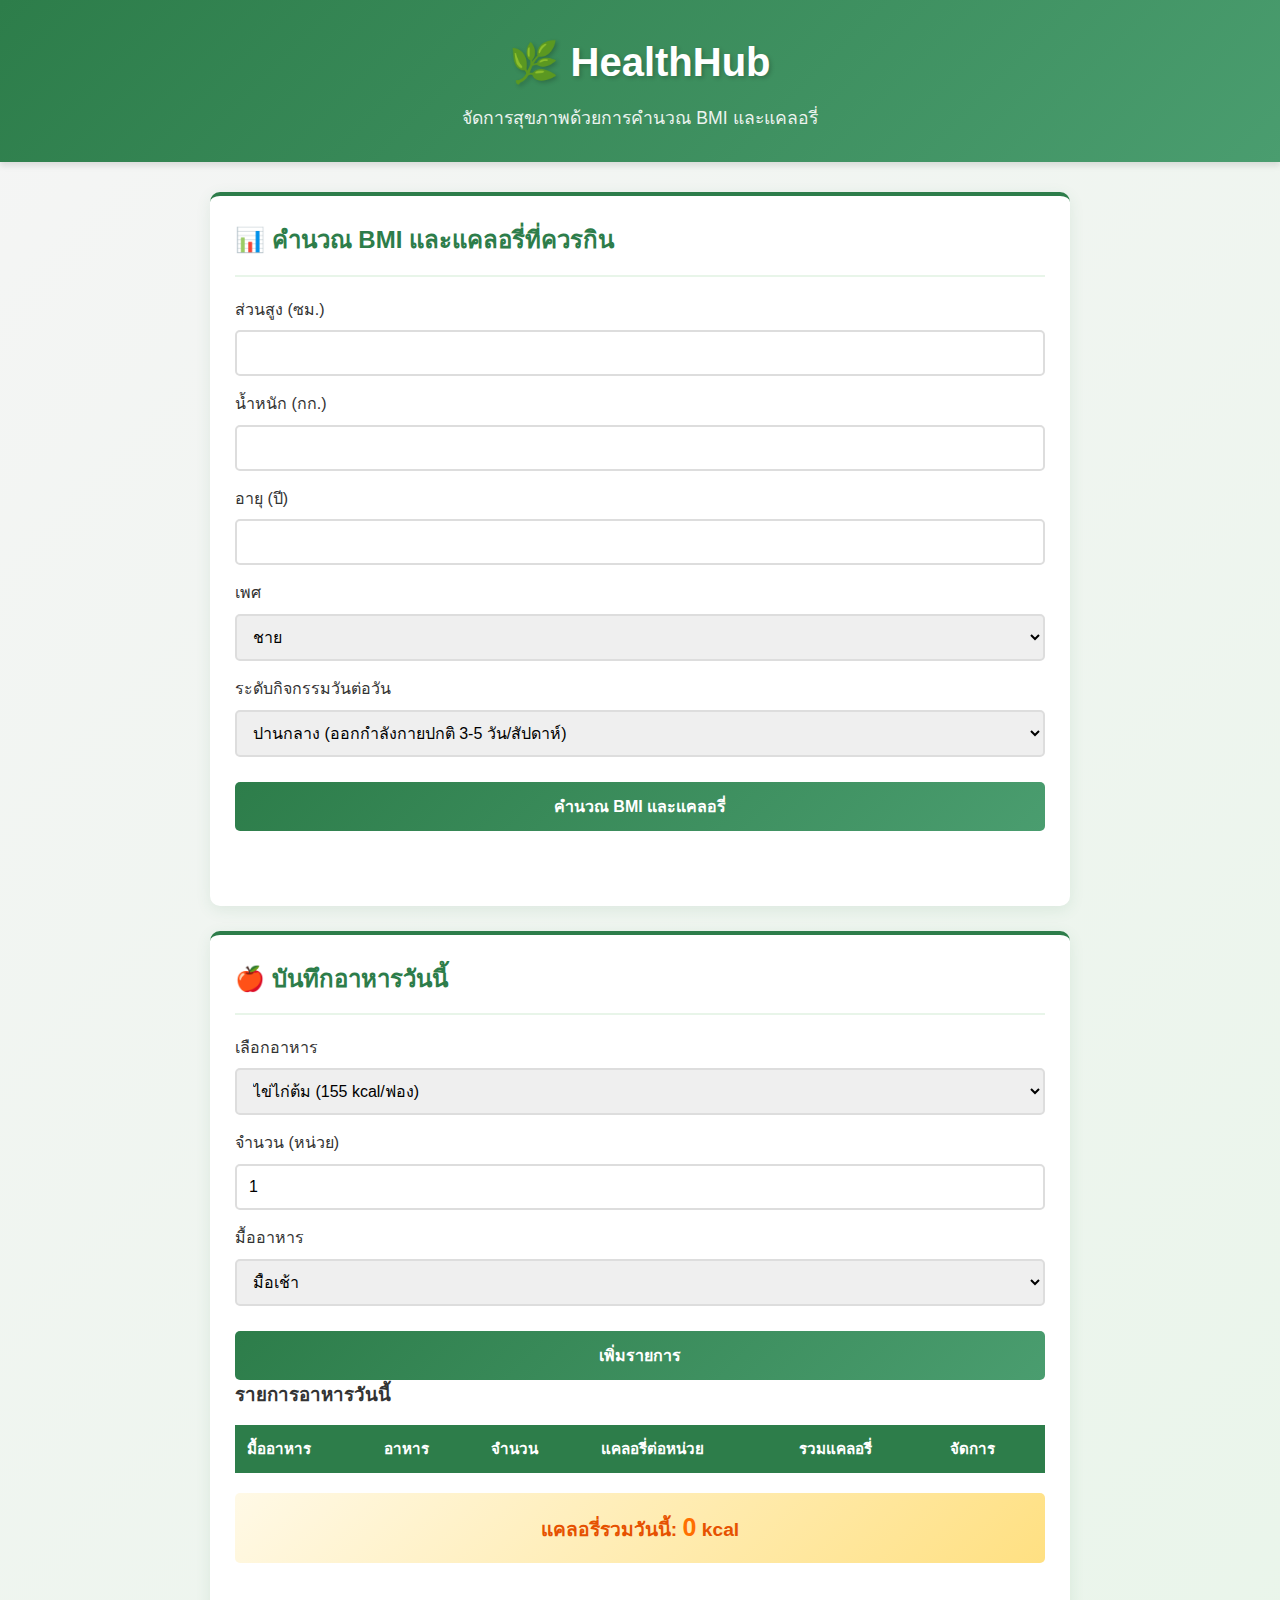
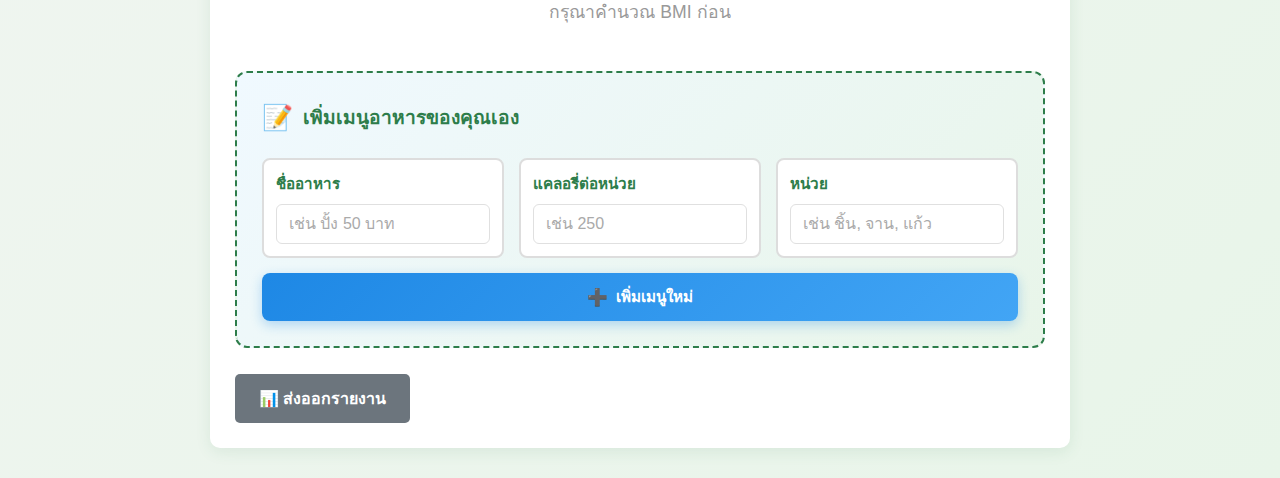
<file: index.html>
<!DOCTYPE html>
<html lang="th">
<head>
  <meta charset="UTF-8">
  <title>🌿 HealthHub - คำนวณ BMI & แคลอรี่</title>
  <meta name="viewport" content="width=device-width, initial-scale=1">
  <link rel="stylesheet" href="style.css">
</head>
<body>
  <header class="header">
    <div class="header-content">
      <h1>🌿 HealthHub</h1>
      <p class="tagline">จัดการสุขภาพด้วยการคำนวณ BMI และแคลอรี่</p>
    </div>
  </header>
  <main class="container">

    <!-- การ์ดคำนวณ BMI -->
    <section class="card bmi-card">
      <div class="card-header">
        <h2>📊 คำนวณ BMI และแคลอรี่ที่ควรกิน</h2>
      </div>
      <form id="bmi-form">
        <label>
          ส่วนสูง (ซม.)
          <input type="number" id="heightCm" required min="100" max="250">
        </label>
        <label>
          น้ำหนัก (กก.)
          <input type="number" id="weightKg" required min="20" max="250" step="0.1">
        </label>
        <label>
          อายุ (ปี)
          <input type="number" id="age" required min="1" max="150">
        </label>
        <label>
          เพศ
          <select id="gender" required>
            <option value="male">ชาย</option>
            <option value="female">หญิง</option>
          </select>
        </label>
        <label>
          ระดับกิจกรรมวันต่อวัน
          <select id="activityLevel" required>
            <option value="sedentary">น้อย (นั่งส่วนใหญ่ของวัน)</option>
            <option value="light">เบา (ออกกำลังกายเบา 1-3 วัน/สัปดาห์)</option>
            <option value="moderate" selected>ปานกลาง (ออกกำลังกายปกติ 3-5 วัน/สัปดาห์)</option>
            <option value="active">สูง (ออกกำลังกายหนัก 6-7 วัน/สัปดาห์)</option>
            <option value="veryActive">สูงมาก (ออกกำลังกายหนักมากหรืองานหนัก)</option>
          </select>
        </label>
        <button type="submit">คำนวณ BMI และแคลอรี่</button>
      </form>
      <div id="bmi-result"></div>
    </section>

    <!-- การ์ดบันทึกอาหารวันนี้ -->
    <section class="card food-card">
      <div class="card-header">
        <h2>🍎 บันทึกอาหารวันนี้</h2>
      </div>
      <form id="food-form">
        <label>
          เลือกอาหาร
          <select id="foodSelect"></select>
        </label>

        <label>
          จำนวน (หน่วย)
          <input type="number" id="quantity" value="1" min="0.25" step="0.25">
        </label>

        <label>
          มื้ออาหาร
          <select id="mealType"></select>
        </label>

        <button type="submit">เพิ่มรายการ</button>
      </form>

      <h3>รายการอาหารวันนี้</h3>
      <table id="food-table">
        <thead>
          <tr>
            <th>มื้ออาหาร</th>
            <th>อาหาร</th>
            <th>จำนวน</th>
            <th>แคลอรี่ต่อหน่วย</th>
            <th>รวมแคลอรี่</th>
            <th>จัดการ</th> 
          </tr>
        </thead>
        <tbody></tbody>
      </table>

      <div class="total">
        แคลอรี่รวมวันนี้: <span id="total-calories">0</span> kcal
      </div>

      <div id="calorie-status"></div>

      <!-- ส่วนเพิ่มอาหารกำหนดเอง -->
      <div class="custom-food-section">
        <h3>เพิ่มเมนูอาหารของคุณเอง</h3>
        <div class="form-group">
          <label>
            <span>ชื่ออาหาร</span>
            <input 
              type="text" 
              id="customFoodName" 
              placeholder="เช่น ปั้ง 50 บาท">
          </label>
          
          <label>
            <span>แคลอรี่ต่อหน่วย</span>
            <input 
              type="number" 
              id="customFoodCalories" 
              placeholder="เช่น 250" 
              min="0">
          </label>
          
          <label>
            <span>หน่วย</span>
            <input 
              type="text" 
              id="customFoodUnit" 
              placeholder="เช่น ชิ้น, จาน, แก้ว">
          </label>
        </div>
        
        <button type="button" class="btn-add-custom" onclick="addCustomFood()">
          เพิ่มเมนูใหม่
        </button>
      </div>

      <!-- ปุ่มส่งออกรายงาน -->
      <div style="margin-top: 16px;">
        <button type="button" class="btn-export" onclick="exportReport()" style="background: #6c757d;">📊 ส่งออกรายงาน</button>
      </div>
    </section>
  </main>

  <script src="app.js"></script>
</body>
</html>
</file>
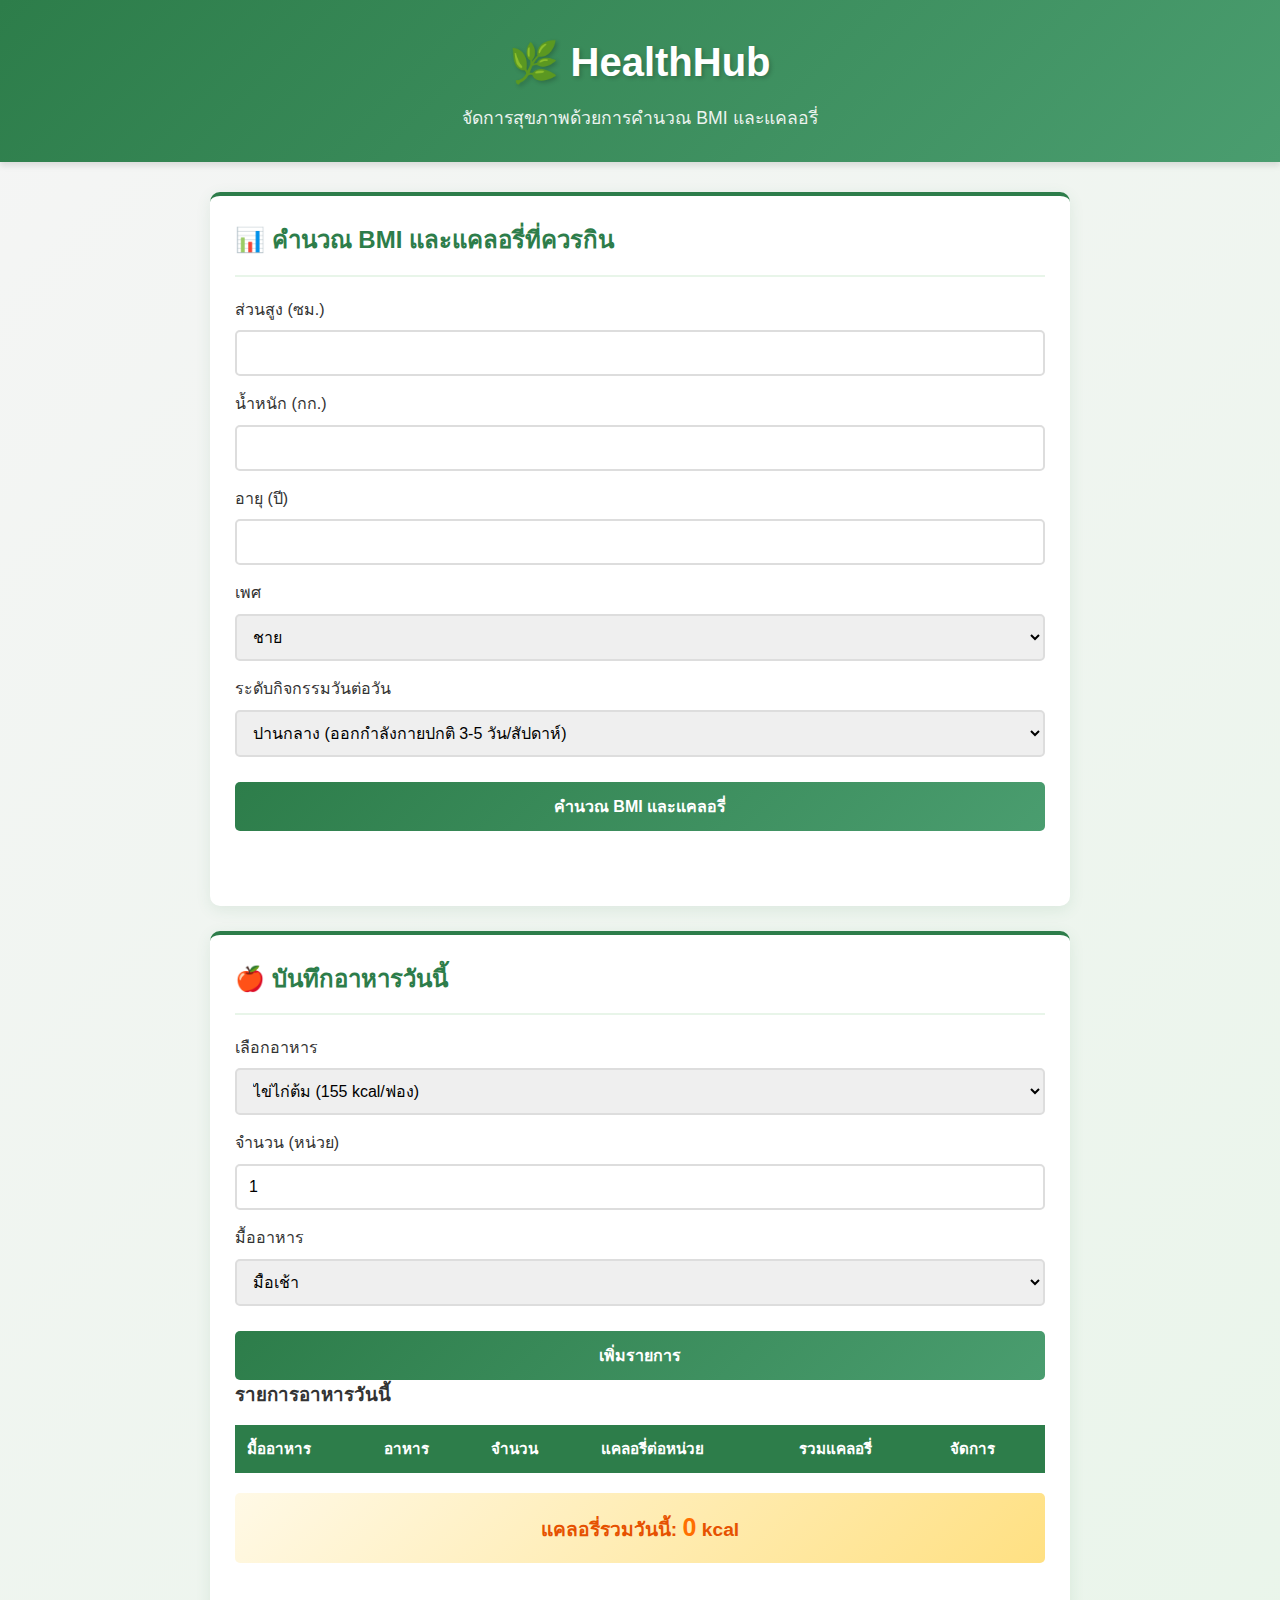
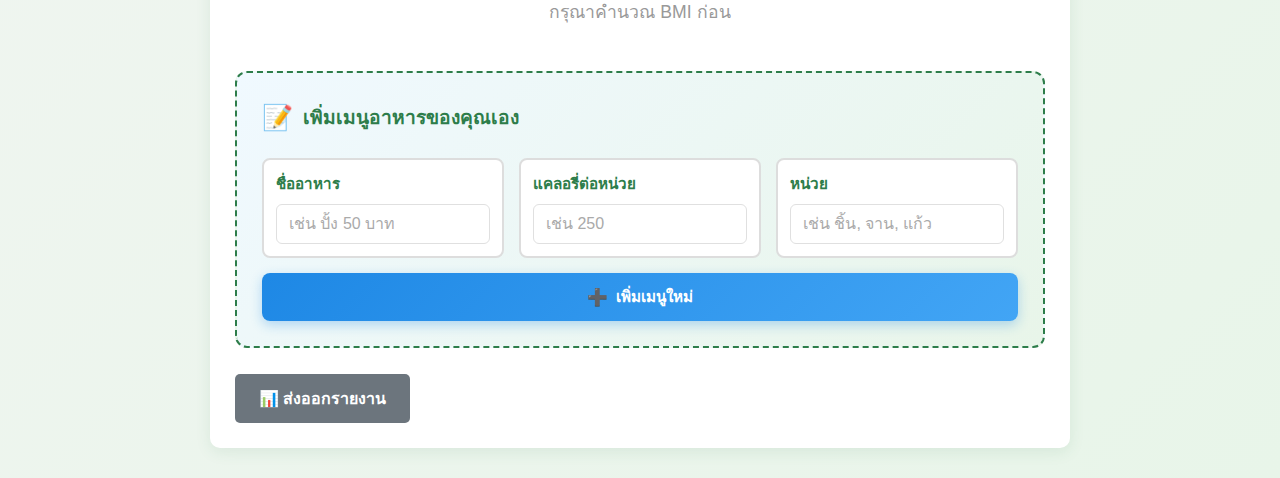
<file: public/index.html>
<!DOCTYPE html>
<html lang="th">
<head>
  <meta charset="UTF-8">
  <title>🌿 HealthHub - คำนวณ BMI & แคลอรี่</title>
  <meta name="viewport" content="width=device-width, initial-scale=1">
  <link rel="stylesheet" href="style.css">
</head>
<body>
  <header class="header">
    <div class="header-content">
      <h1>🌿 HealthHub</h1>
      <p class="tagline">จัดการสุขภาพด้วยการคำนวณ BMI และแคลอรี่</p>
    </div>
  </header>
  <main class="container">

    <!-- การ์ดคำนวณ BMI -->
    <section class="card bmi-card">
      <div class="card-header">
        <h2>📊 คำนวณ BMI และแคลอรี่ที่ควรกิน</h2>
      </div>
      <form id="bmi-form">
        <label>
          ส่วนสูง (ซม.)
          <input type="number" id="heightCm" required min="100" max="250">
        </label>
        <label>
          น้ำหนัก (กก.)
          <input type="number" id="weightKg" required min="20" max="250" step="0.1">
        </label>
        <label>
          อายุ (ปี)
          <input type="number" id="age" required min="1" max="150">
        </label>
        <label>
          เพศ
          <select id="gender" required>
            <option value="male">ชาย</option>
            <option value="female">หญิง</option>
          </select>
        </label>
        <label>
          ระดับกิจกรรมวันต่อวัน
          <select id="activityLevel" required>
            <option value="sedentary">น้อย (นั่งส่วนใหญ่ของวัน)</option>
            <option value="light">เบา (ออกกำลังกายเบา 1-3 วัน/สัปดาห์)</option>
            <option value="moderate" selected>ปานกลาง (ออกกำลังกายปกติ 3-5 วัน/สัปดาห์)</option>
            <option value="active">สูง (ออกกำลังกายหนัก 6-7 วัน/สัปดาห์)</option>
            <option value="veryActive">สูงมาก (ออกกำลังกายหนักมากหรืองานหนัก)</option>
          </select>
        </label>
        <button type="submit">คำนวณ BMI และแคลอรี่</button>
      </form>
      <div id="bmi-result"></div>
    </section>

    <!-- การ์ดบันทึกอาหารวันนี้ -->
    <section class="card food-card">
      <div class="card-header">
        <h2>🍎 บันทึกอาหารวันนี้</h2>
      </div>
      <form id="food-form">
        <label>
          เลือกอาหาร
          <select id="foodSelect"></select>
        </label>

        <label>
          จำนวน (หน่วย)
          <input type="number" id="quantity" value="1" min="0.25" step="0.25">
        </label>

        <label>
          มื้ออาหาร
          <select id="mealType"></select>
        </label>

        <button type="submit">เพิ่มรายการ</button>
      </form>

      <h3>รายการอาหารวันนี้</h3>
      <table id="food-table">
        <thead>
          <tr>
            <th>มื้ออาหาร</th>
            <th>อาหาร</th>
            <th>จำนวน</th>
            <th>แคลอรี่ต่อหน่วย</th>
            <th>รวมแคลอรี่</th>
            <th>จัดการ</th>
          </tr>
        </thead>
        <tbody></tbody>
      </table>

      <div class="total">
        แคลอรี่รวมวันนี้: <span id="total-calories">0</span> kcal
      </div>

      <div id="calorie-status"></div>

      <!-- ส่วนเพิ่มอาหารกำหนดเอง -->
      <div class="custom-food-section">
        <h3>เพิ่มเมนูอาหารของคุณเอง</h3>
        <div class="form-group">
          <label>
            <span>ชื่ออาหาร</span>
            <input 
              type="text" 
              id="customFoodName" 
              placeholder="เช่น ปั้ง 50 บาท">
          </label>
          
          <label>
            <span>แคลอรี่ต่อหน่วย</span>
            <input 
              type="number" 
              id="customFoodCalories" 
              placeholder="เช่น 250" 
              min="0">
          </label>
          
          <label>
            <span>หน่วย</span>
            <input 
              type="text" 
              id="customFoodUnit" 
              placeholder="เช่น ชิ้น, จาน, แก้ว">
          </label>
        </div>
        
        <button type="button" class="btn-add-custom" onclick="addCustomFood()">
          เพิ่มเมนูใหม่
        </button>
      </div>

      <!-- ปุ่มส่งออกรายงาน -->
      <div style="margin-top: 16px;">
        <button type="button" class="btn-export" onclick="exportReport()" style="background: #6c757d;">📊 ส่งออกรายงาน</button>
      </div>
    </section>
  </main>

  <script src="app.js"></script>
</body>
</html>
</file>
<file: style.css>
* {
  margin: 0;
  padding: 0;
  box-sizing: border-box;
}

body {
  font-family: 'Cordia New', 'Angsana New', Arial, sans-serif;
  background: linear-gradient(135deg, #f5f5f5 0%, #e8f5e9 100%);
  color: #333;
  line-height: 1.6;
}

/* Header */
.header {
  background: linear-gradient(135deg, #2d7d4a 0%, #4a9d6f 100%);
  color: white;
  padding: 30px 20px;
  text-align: center;
  box-shadow: 0 4px 6px rgba(0, 0, 0, 0.1);
}

.header h1 {
  font-size: 2.5em;
  margin-bottom: 10px;
  text-shadow: 2px 2px 4px rgba(0, 0, 0, 0.2);
}

.tagline {
  font-size: 1.1em;
  opacity: 0.9;
}

/* Container */
.container {
  max-width: 900px;
  margin: 30px auto;
  padding: 0 20px;
}

/* Card Styling */
.card {
  background: white;
  border-radius: 10px;
  padding: 25px;
  margin-bottom: 25px;
  box-shadow: 0 4px 15px rgba(45, 125, 74, 0.1);
  border-top: 4px solid #2d7d4a;
  transition: transform 0.3s, box-shadow 0.3s;
}

.card:hover {
  transform: translateY(-5px);
  box-shadow: 0 8px 25px rgba(45, 125, 74, 0.15);
}

.card-header {
  border-bottom: 2px solid #e8f5e9;
  padding-bottom: 15px;
  margin-bottom: 20px;
}

.card-header h2 {
  color: #2d7d4a;
  font-size: 1.5em;
}

/* Form Styling */
form label {
  display: block;
  margin-bottom: 15px;
  color: #333;
  font-weight: 500;
}

form input,
form select {
  width: 100%;
  padding: 12px;
  margin-top: 8px;
  border: 2px solid #ddd;
  border-radius: 5px;
  font-size: 1em;
  font-family: inherit;
  transition: border-color 0.3s;
}

form input:focus,
form select:focus {
  outline: none;
  border-color: #2d7d4a;
  box-shadow: 0 0 5px rgba(45, 125, 74, 0.3);
}

/* Button Styling */
button {
  background: linear-gradient(135deg, #2d7d4a 0%, #4a9d6f 100%);
  color: white;
  padding: 12px 24px;
  border: none;
  border-radius: 5px;
  font-size: 1em;
  cursor: pointer;
  font-weight: 600;
  transition: all 0.3s;
  width: 100%;
  margin-top: 10px;
}

button:hover {
  transform: translateY(-2px);
  box-shadow: 0 6px 15px rgba(45, 125, 74, 0.3);
}

button:active {
  transform: translateY(0);
}

.btn-add-custom {
  background: linear-gradient(135deg, #1e88e5 0%, #42a5f5 100%);
  width: auto;
  display: inline-block;
}

.btn-export {
  background: linear-gradient(135deg, #6c757d 0%, #8a95a0 100%);
  width: auto;
}

/* Table Styling */
table {
  width: 100%;
  border-collapse: collapse;
  margin-top: 15px;
  margin-bottom: 20px;
  font-size: 0.95em;
}

table thead {
  background: #e8f5e9;
}

table th {
  background: #2d7d4a;
  color: white;
  padding: 12px;
  text-align: left;
  font-weight: 600;
}

table td {
  padding: 12px;
  border-bottom: 1px solid #eee;
}

table tbody tr:hover {
  background: #f9f9f9;
}

/* Result Display */
#bmi-result,
#calorie-status {
  margin-top: 20px;
  padding: 15px;
  border-radius: 5px;
  text-align: center;
  font-size: 1.1em;
}

.bmi-info {
  background: #e8f5e9;
  border-left: 4px solid #2d7d4a;
  padding: 15px;
  margin-bottom: 10px;
  border-radius: 5px;
}

.bmi-info strong {
  color: #2d7d4a;
}

.status-good {
  background: #c8e6c9;
  border-left: 4px solid #27ae60;
  color: #1b5e20;
}

.status-warning {
  background: #fff3cd;
  border-left: 4px solid #ffc107;
  color: #856404;
}

.status-danger {
  background: #f8d7da;
  border-left: 4px solid #dc3545;
  color: #721c24;
}

/* Total Calories */
.total {
  background: linear-gradient(135deg, #fff9e6 0%, #ffe082 100%);
  padding: 15px;
  border-radius: 5px;
  font-size: 1.2em;
  font-weight: 600;
  text-align: center;
  color: #e65100;
  margin-bottom: 15px;
}

#total-calories {
  color: #ff6f00;
  font-size: 1.3em;
}

/* Custom Food Section */
.custom-food-section {
  background: linear-gradient(135deg, #f0f9ff 0%, #e8f5e9 100%);
  padding: 25px;
  border-radius: 12px;
  border: 2px dashed #2d7d4a;
  margin-top: 30px;
}

.custom-food-section h3 {
  color: #2d7d4a;
  margin-bottom: 20px;
  font-size: 1.2em;
  display: flex;
  align-items: center;
  gap: 10px;
}

.custom-food-section h3::before {
  content: "📝";
  font-size: 1.3em;
}

/* Form Group Layout */
.form-group {
  display: grid;
  grid-template-columns: repeat(auto-fit, minmax(220px, 1fr));
  gap: 15px;
  margin-bottom: 15px;
}

.form-group label {
  display: flex;
  flex-direction: column;
  gap: 8px;
  margin-bottom: 0;
  background: white;
  padding: 12px;
  border-radius: 8px;
  border: 2px solid #ddd;
  transition: all 0.3s;
  cursor: pointer;
}

.form-group label:focus-within {
  border-color: #2d7d4a;
  box-shadow: 0 0 8px rgba(45, 125, 74, 0.2);
  background: #f9fff8;
}

.form-group label > span {
  font-weight: 600;
  color: #2d7d4a;
  font-size: 0.95em;
}

.form-group input {
  padding: 10px 12px;
  border: 1.5px solid #e0e0e0;
  border-radius: 6px;
  font-size: 1em;
  transition: all 0.3s;
  margin-top: 0;
  margin-bottom: 0;
}

.form-group input:focus {
  outline: none;
  border-color: #2d7d4a;
  background: #f9fff8;
  box-shadow: 0 0 5px rgba(45, 125, 74, 0.2);
}

.form-group input::placeholder {
  color: #aaa;
}

/* Add Button */
.btn-add-custom {
  background: linear-gradient(135deg, #1e88e5 0%, #42a5f5 100%);
  color: white;
  padding: 12px 28px;
  border: none;
  border-radius: 8px;
  font-size: 0.95em;
  font-weight: 600;
  cursor: pointer;
  transition: all 0.3s;
  width: 100%;
  display: flex;
  align-items: center;
  justify-content: center;
  gap: 8px;
  margin-top: 10px;
  box-shadow: 0 4px 12px rgba(30, 136, 229, 0.3);
}

.btn-add-custom:hover {
  transform: translateY(-3px);
  box-shadow: 0 6px 16px rgba(30, 136, 229, 0.4);
  background: linear-gradient(135deg, #1565c0 0%, #1e88e5 100%);
}

.btn-add-custom:active {
  transform: translateY(-1px);
}

.btn-add-custom::before {
  content: "➕";
  font-size: 1.1em;
}

/* Responsive */
@media (max-width: 768px) {
  .header h1 {
    font-size: 1.8em;
  }

  .card {
    padding: 15px;
    margin-bottom: 15px;
  }

  table {
    font-size: 0.85em;
  }

  table th,
  table td {
    padding: 8px;
  }

  .form-group {
    flex-direction: column;
  }

  .form-group label {
    min-width: 100%;
  }

  button {
    padding: 10px 16px;
  }

  .custom-food-section {
    padding: 18px;
    margin-top: 20px;
  }

  .form-group {
    grid-template-columns: 1fr;
    gap: 12px;
  }

  .custom-food-section h3 {
    font-size: 1.1em;
  }

  .form-group label {
    padding: 10px;
  }
}

@media (max-width: 480px) {
  .header h1 {
    font-size: 1.5em;
  }

  .container {
    padding: 0 10px;
  }

  .card {
    padding: 12px;
  }

  table {
    font-size: 0.75em;
  }
}
</file>
<file: public/style.css>
* {
  margin: 0;
  padding: 0;
  box-sizing: border-box;
}

body {
  font-family: 'Cordia New', 'Angsana New', Arial, sans-serif;
  background: linear-gradient(135deg, #f5f5f5 0%, #e8f5e9 100%);
  color: #333;
  line-height: 1.6;
}

/* Header */
.header {
  background: linear-gradient(135deg, #2d7d4a 0%, #4a9d6f 100%);
  color: white;
  padding: 30px 20px;
  text-align: center;
  box-shadow: 0 4px 6px rgba(0, 0, 0, 0.1);
}

.header h1 {
  font-size: 2.5em;
  margin-bottom: 10px;
  text-shadow: 2px 2px 4px rgba(0, 0, 0, 0.2);
}

.tagline {
  font-size: 1.1em;
  opacity: 0.9;
}

/* Container */
.container {
  max-width: 900px;
  margin: 30px auto;
  padding: 0 20px;
}

/* Card Styling */
.card {
  background: white;
  border-radius: 10px;
  padding: 25px;
  margin-bottom: 25px;
  box-shadow: 0 4px 15px rgba(45, 125, 74, 0.1);
  border-top: 4px solid #2d7d4a;
  transition: transform 0.3s, box-shadow 0.3s;
}

.card:hover {
  transform: translateY(-5px);
  box-shadow: 0 8px 25px rgba(45, 125, 74, 0.15);
}

.card-header {
  border-bottom: 2px solid #e8f5e9;
  padding-bottom: 15px;
  margin-bottom: 20px;
}

.card-header h2 {
  color: #2d7d4a;
  font-size: 1.5em;
}

/* Form Styling */
form label {
  display: block;
  margin-bottom: 15px;
  color: #333;
  font-weight: 500;
}

form input,
form select {
  width: 100%;
  padding: 12px;
  margin-top: 8px;
  border: 2px solid #ddd;
  border-radius: 5px;
  font-size: 1em;
  font-family: inherit;
  transition: border-color 0.3s;
}

form input:focus,
form select:focus {
  outline: none;
  border-color: #2d7d4a;
  box-shadow: 0 0 5px rgba(45, 125, 74, 0.3);
}

/* Button Styling */
button {
  background: linear-gradient(135deg, #2d7d4a 0%, #4a9d6f 100%);
  color: white;
  padding: 12px 24px;
  border: none;
  border-radius: 5px;
  font-size: 1em;
  cursor: pointer;
  font-weight: 600;
  transition: all 0.3s;
  width: 100%;
  margin-top: 10px;
}

button:hover {
  transform: translateY(-2px);
  box-shadow: 0 6px 15px rgba(45, 125, 74, 0.3);
}

button:active {
  transform: translateY(0);
}

.btn-add-custom {
  background: linear-gradient(135deg, #1e88e5 0%, #42a5f5 100%);
  width: auto;
  display: inline-block;
}

.btn-export {
  background: linear-gradient(135deg, #6c757d 0%, #8a95a0 100%);
  width: auto;
}

/* Table Styling */
table {
  width: 100%;
  border-collapse: collapse;
  margin-top: 15px;
  margin-bottom: 20px;
  font-size: 0.95em;
}

table thead {
  background: #e8f5e9;
}

table th {
  background: #2d7d4a;
  color: white;
  padding: 12px;
  text-align: left;
  font-weight: 600;
}

table td {
  padding: 12px;
  border-bottom: 1px solid #eee;
}

table tbody tr:hover {
  background: #f9f9f9;
}

/* Result Display */
#bmi-result,
#calorie-status {
  margin-top: 20px;
  padding: 15px;
  border-radius: 5px;
  text-align: center;
  font-size: 1.1em;
}

.bmi-info {
  background: #e8f5e9;
  border-left: 4px solid #2d7d4a;
  padding: 15px;
  margin-bottom: 10px;
  border-radius: 5px;
}

.bmi-info strong {
  color: #2d7d4a;
}

.status-good {
  background: #c8e6c9;
  border-left: 4px solid #27ae60;
  color: #1b5e20;
}

.status-warning {
  background: #fff3cd;
  border-left: 4px solid #ffc107;
  color: #856404;
}

.status-danger {
  background: #f8d7da;
  border-left: 4px solid #dc3545;
  color: #721c24;
}

/* Total Calories */
.total {
  background: linear-gradient(135deg, #fff9e6 0%, #ffe082 100%);
  padding: 15px;
  border-radius: 5px;
  font-size: 1.2em;
  font-weight: 600;
  text-align: center;
  color: #e65100;
  margin-bottom: 15px;
}

#total-calories {
  color: #ff6f00;
  font-size: 1.3em;
}

/* Custom Food Section */
.custom-food-section {
  background: linear-gradient(135deg, #f0f9ff 0%, #e8f5e9 100%);
  padding: 25px;
  border-radius: 12px;
  border: 2px dashed #2d7d4a;
  margin-top: 30px;
}

.custom-food-section h3 {
  color: #2d7d4a;
  margin-bottom: 20px;
  font-size: 1.2em;
  display: flex;
  align-items: center;
  gap: 10px;
}

.custom-food-section h3::before {
  content: "📝";
  font-size: 1.3em;
}

/* Form Group Layout */
.form-group {
  display: grid;
  grid-template-columns: repeat(auto-fit, minmax(220px, 1fr));
  gap: 15px;
  margin-bottom: 15px;
}

.form-group label {
  display: flex;
  flex-direction: column;
  gap: 8px;
  margin-bottom: 0;
  background: white;
  padding: 12px;
  border-radius: 8px;
  border: 2px solid #ddd;
  transition: all 0.3s;
  cursor: pointer;
}

.form-group label:focus-within {
  border-color: #2d7d4a;
  box-shadow: 0 0 8px rgba(45, 125, 74, 0.2);
  background: #f9fff8;
}

.form-group label > span {
  font-weight: 600;
  color: #2d7d4a;
  font-size: 0.95em;
}

.form-group input {
  padding: 10px 12px;
  border: 1.5px solid #e0e0e0;
  border-radius: 6px;
  font-size: 1em;
  transition: all 0.3s;
  margin-top: 0;
  margin-bottom: 0;
}

.form-group input:focus {
  outline: none;
  border-color: #2d7d4a;
  background: #f9fff8;
  box-shadow: 0 0 5px rgba(45, 125, 74, 0.2);
}

.form-group input::placeholder {
  color: #aaa;
}

/* Add Button */
.btn-add-custom {
  background: linear-gradient(135deg, #1e88e5 0%, #42a5f5 100%);
  color: white;
  padding: 12px 28px;
  border: none;
  border-radius: 8px;
  font-size: 0.95em;
  font-weight: 600;
  cursor: pointer;
  transition: all 0.3s;
  width: 100%;
  display: flex;
  align-items: center;
  justify-content: center;
  gap: 8px;
  margin-top: 10px;
  box-shadow: 0 4px 12px rgba(30, 136, 229, 0.3);
}

.btn-add-custom:hover {
  transform: translateY(-3px);
  box-shadow: 0 6px 16px rgba(30, 136, 229, 0.4);
  background: linear-gradient(135deg, #1565c0 0%, #1e88e5 100%);
}

.btn-add-custom:active {
  transform: translateY(-1px);
}

.btn-add-custom::before {
  content: "➕";
  font-size: 1.1em;
}

/* Responsive */
@media (max-width: 768px) {
  .header h1 {
    font-size: 1.8em;
  }

  .card {
    padding: 15px;
    margin-bottom: 15px;
  }

  table {
    font-size: 0.85em;
  }

  table th,
  table td {
    padding: 8px;
  }

  .form-group {
    flex-direction: column;
  }

  .form-group label {
    min-width: 100%;
  }

  button {
    padding: 10px 16px;
  }

  .custom-food-section {
    padding: 18px;
    margin-top: 20px;
  }

  .form-group {
    grid-template-columns: 1fr;
    gap: 12px;
  }

  .custom-food-section h3 {
    font-size: 1.1em;
  }

  .form-group label {
    padding: 10px;
  }
}

@media (max-width: 480px) {
  .header h1 {
    font-size: 1.5em;
  }

  .container {
    padding: 0 10px;
  }

  .card {
    padding: 12px;
  }

  table {
    font-size: 0.75em;
  }
}
</file>
